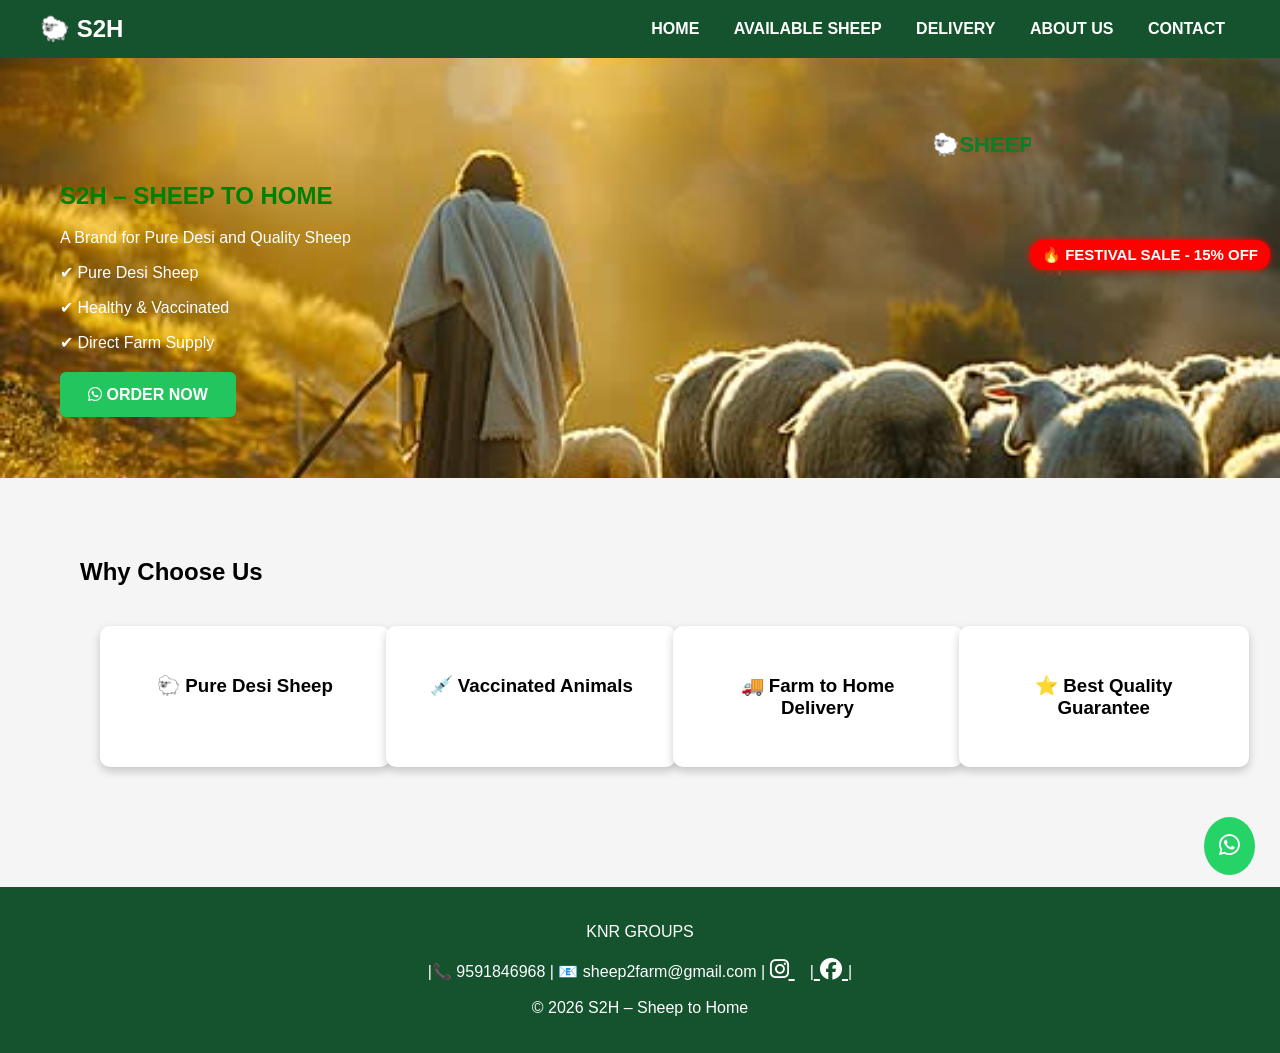
<file: index.html>
<!DOCTYPE html>
<html>
<head>
<title>S2H - SHEEP TO HOME</title>
<link rel="stylesheet" href="style.css">
<link rel="stylesheet"
href="https://cdnjs.cloudflare.com/ajax/libs/font-awesome/6.5.0/css/all.min.css">
</head>
<body>
<header>
<div class="logo">🐑 S2H</div>
<nav>
<a href="index.html">HOME</a>
<a href="sheep.html">AVAILABLE SHEEP</a>
<a href="delivery.html">DELIVERY</a>
<a href="about.html">ABOUT US</a>
<a href="contact.html">CONTACT</a>
</nav>
</header>
<section class="hero">
  <div class="festival-tag">
🔥 FESTIVAL SALE - 15% OFF
</div>
<div>
  <marquee style="color:#0b7d2b; font-size:22px; font-weight:bold;">
🐑SHEEP TO HOME – FARM FRESH DESI SHEEP DELIVERED WITH TRUST AND QUALITY🐑
</marquee>
<h2 style="color:green; font-weight:bold;">
S2H – SHEEP TO HOME
</h2>
<p>A Brand for Pure Desi and Quality Sheep</p>
<p>✔ Pure Desi Sheep</p>
<p>✔ Healthy & Vaccinated</p>
<p>✔ Direct Farm Supply</p>
<br>
<a class="btn" href="https://wa.me/919591846968">
<i class="fa-brands fa-whatsapp"></i> ORDER NOW
</a>
</div>
</section>
<section class="section">
<h2>Why Choose Us</h2>
<div class="grid">
<div class="card"><h3>🐑 Pure Desi Sheep</h3></div>
<div class="card"><h3>💉 Vaccinated Animals</h3></div>
<div class="card"><h3>🚚 Farm to Home Delivery</h3></div>
<div class="card"><h3>⭐ Best Quality Guarantee</h3></div>
</div>
</section>

<footer>
<p>KNR GROUPS</p>  
<p>|📞 9591846968 | 📧 sheep2farm@gmail.com |
<a href="https://instagram.com" target="_blank" style="color:white; margin-right:15px; font-size:22px;">
<i class="fa-brands fa-instagram"></i>
</a>
|<a href="https://facebook.com" target="_blank" style="color:white; font-size:22px;">
<i class="fa-brands fa-facebook"></i>
</a>|
</p>
<p>© 2026 S2H – Sheep to Home</p>
</footer>

<a class="whatsapp" href="https://wa.me/919591846968">
<i class="fa-brands fa-whatsapp"></i>
</a>

</body>
</html>
</file>
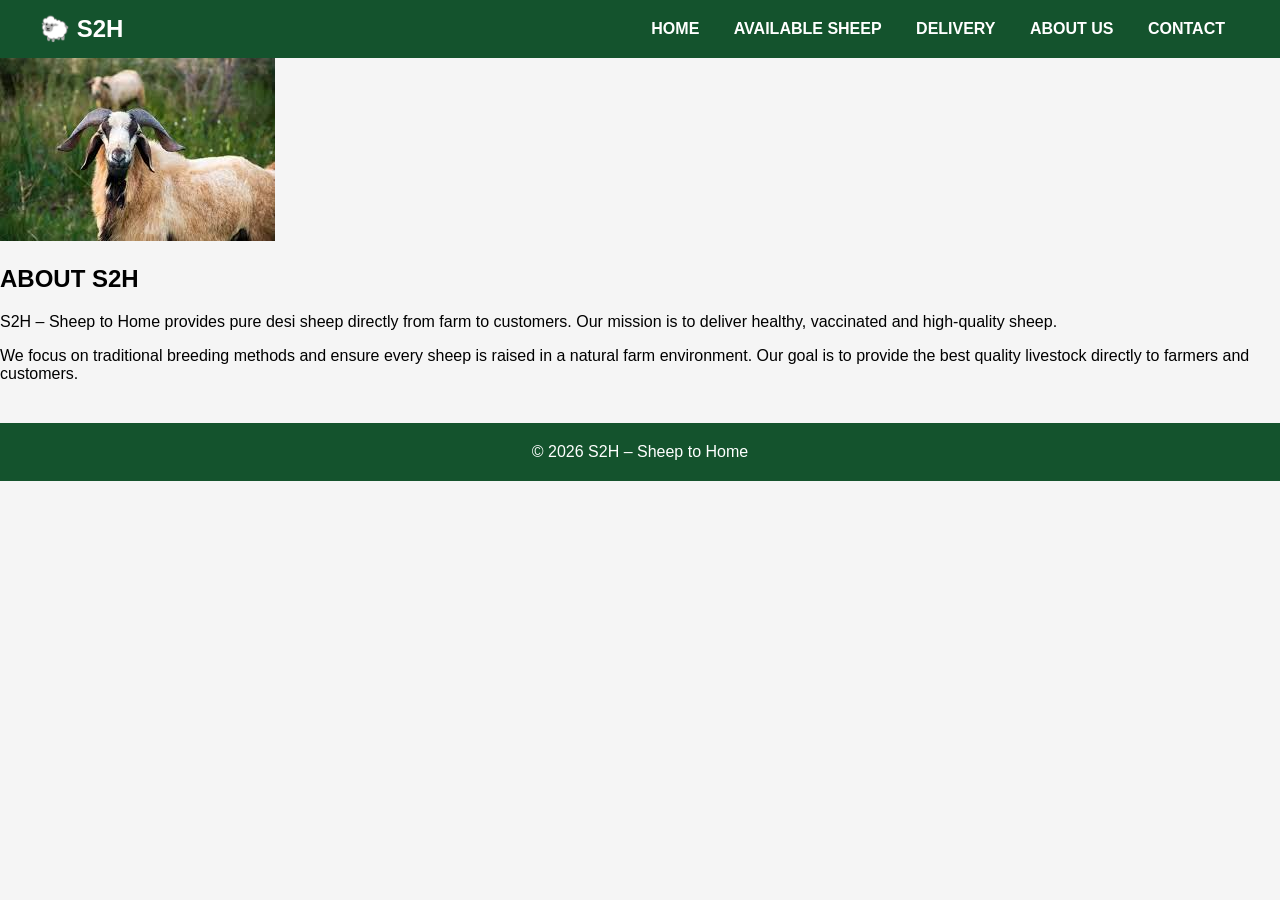
<file: about.html>
<!DOCTYPE html>
<html>
<head>
<title>About Us</title>
<link rel="stylesheet" href="style.css">
</head>
<body>

<header>
<div class="logo">🐑 S2H</div>
<nav>
<a href="index.html">HOME</a>
<a href="sheep.html">AVAILABLE SHEEP</a>
<a href="delivery.html">DELIVERY</a>
<a href="about.html">ABOUT US</a>
<a href="contact.html">CONTACT</a>
</nav>
</header>

<div class="about-section">

<div class="about-image">
<img src="d1.jpg" alt="S2H Farm">
</div>

<div class="about-text">
<h2>ABOUT S2H</h2>
<p>
S2H – Sheep to Home provides pure desi sheep directly from farm to customers.
Our mission is to deliver healthy, vaccinated and high-quality sheep.
</p>
<p>
We focus on traditional breeding methods and ensure every sheep is raised
in a natural farm environment. Our goal is to provide the best quality
livestock directly to farmers and customers.
</p>
</div>

<footer>© 2026 S2H – Sheep to Home</footer>

</body>
</html>
</file>
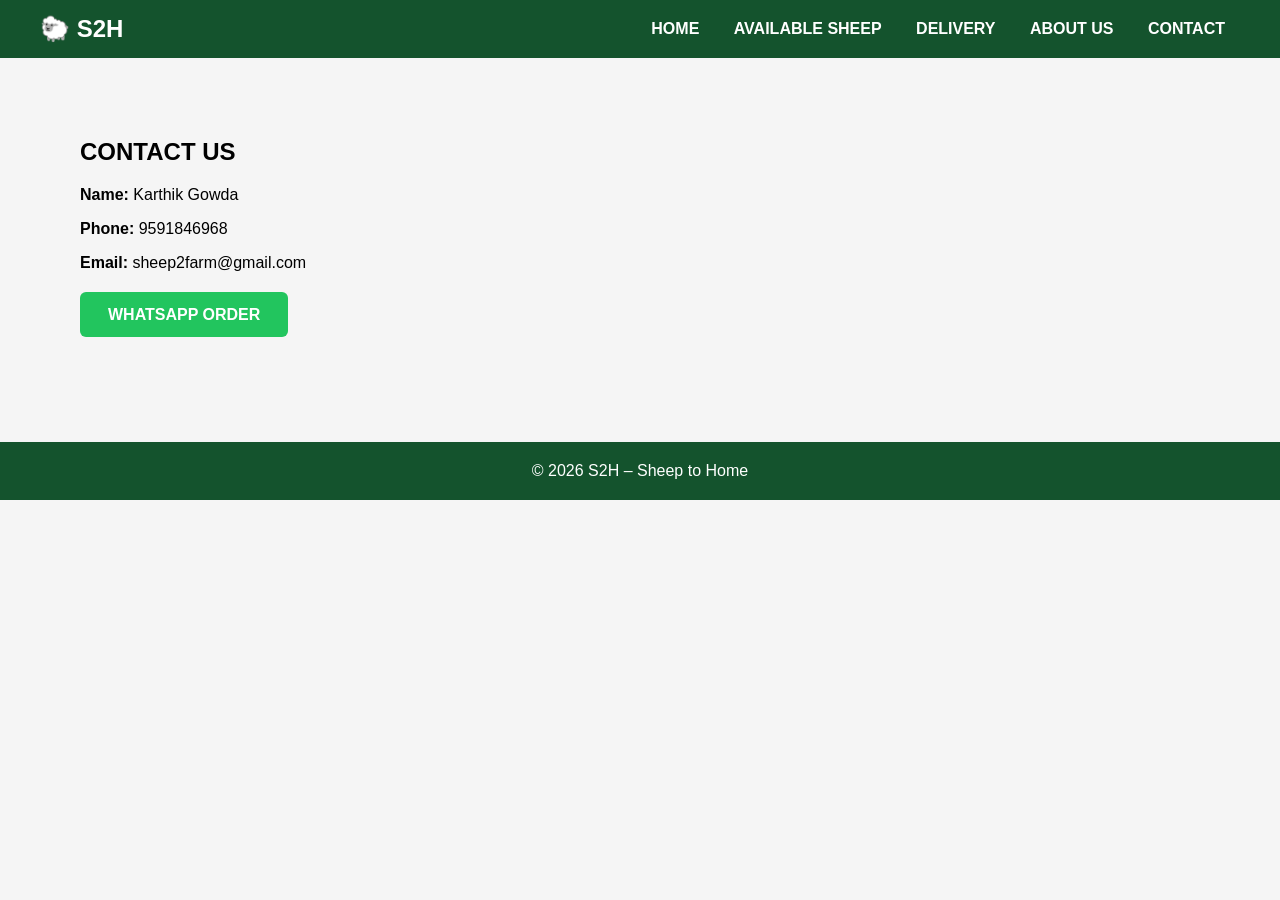
<file: contact.html>
<!DOCTYPE html>
<html>
<head>
<title>Contact</title>
<link rel="stylesheet" href="style.css">
</head>
<body>

<header>
<div class="logo">🐑 S2H</div>
<nav>
<a href="index.html">HOME</a>
<a href="sheep.html">AVAILABLE SHEEP</a>
<a href="delivery.html">DELIVERY</a>
<a href="about.html">ABOUT US</a>
<a href="contact.html">CONTACT</a>
</nav>
</header>

<section class="section">
<h2> <b>CONTACT US</b></h2>
<p><b>Name:</b> Karthik Gowda</p>
<p><b>Phone:</b> 9591846968</p>
<p><b>Email:</b> sheep2farm@gmail.com</p>
<br>
<a class="btn" href="https://wa.me/919591846968">WHATSAPP ORDER</a>
<br><br>
</section>

<footer>© 2026 S2H – Sheep to Home</footer>

</body>
</html>
</file>
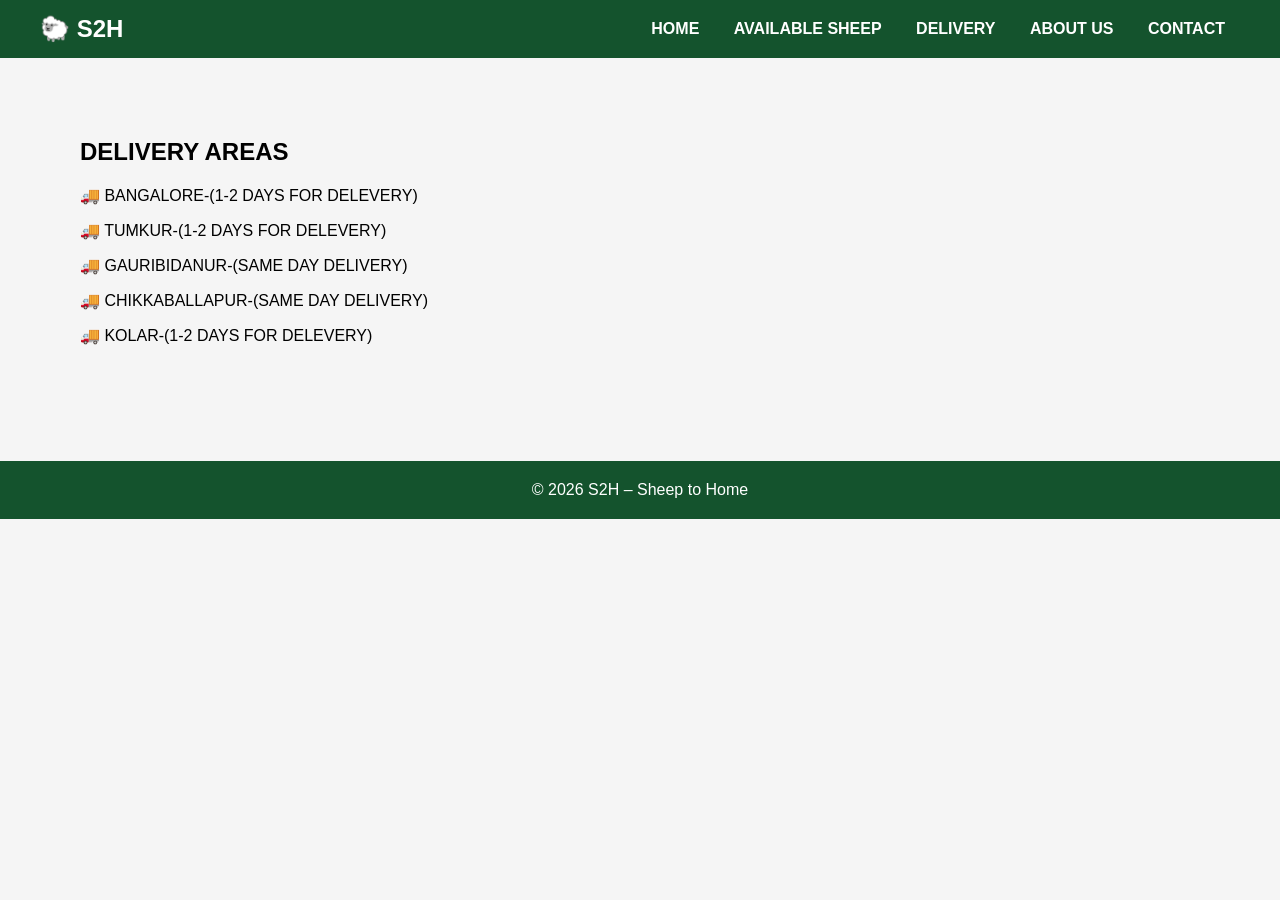
<file: delivery.html>
<!DOCTYPE html>
<html>
<head>
<title>Delivery</title>
<link rel="stylesheet" href="style.css">
</head>
<body>

<header>
<div class="logo">🐑 S2H</div>
<nav>
<a href="index.html">HOME</a>
<a href="sheep.html">AVAILABLE SHEEP</a>
<a href="delivery.html">DELIVERY</a>
<a href="about.html">ABOUT US</a>
<a href="contact.html">CONTACT</a>
</nav>
</header>

<section class="section">
<h2>DELIVERY AREAS</h2>
<p>🚚 BANGALORE-(1-2 DAYS FOR DELEVERY)</p>
<p>🚚 TUMKUR-(1-2 DAYS FOR DELEVERY)</p>
<p>🚚 GAURIBIDANUR-(SAME DAY DELIVERY)</p>
<p>🚚 CHIKKABALLAPUR-(SAME DAY DELIVERY)</p>
  <p>🚚 KOLAR-(1-2 DAYS FOR DELEVERY)</p>
</section>

<footer>© 2026 S2H – Sheep to Home</footer>

</body>
</html>
</file>
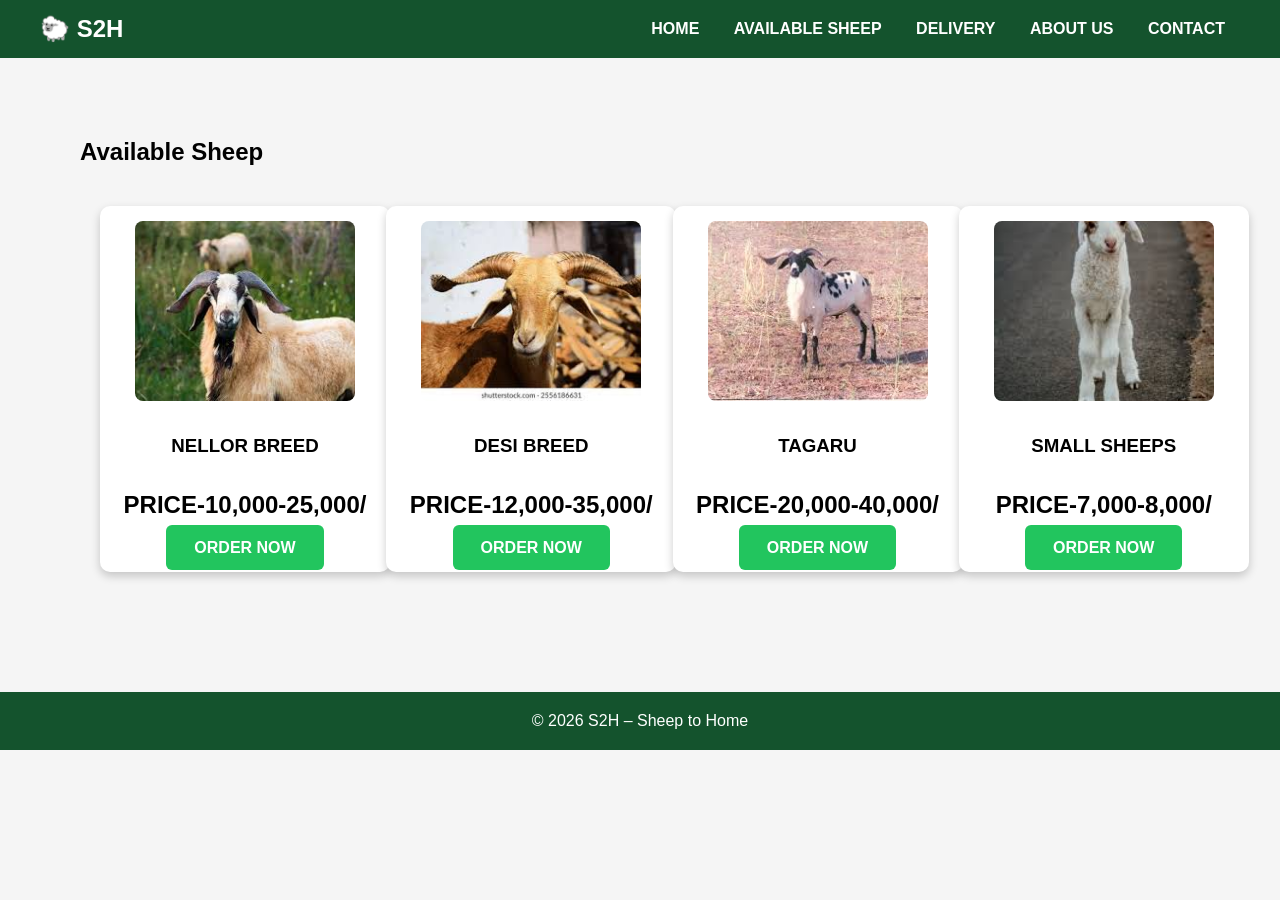
<file: sheep.html>
<!DOCTYPE html>
<html>
<head>
<title>Available Sheep</title>
<link rel="stylesheet" href="style.css">
</head>
<body>

<header>
<div class="logo">🐑 S2H</div>
<nav>
<a href="index.html">HOME</a>
<a href="sheep.html">AVAILABLE SHEEP</a>
<a href="delivery.html">DELIVERY</a>
<a href="about.html">ABOUT US</a>
<a href="contact.html">CONTACT</a>
</nav>
</header>

<section class="section">
<h2>Available Sheep</h2>
<div class="grid">
<div class="card">
<img src="d1.jpg">
<h3>NELLOR BREED</h3>
  <h2>PRICE-10,000-25,000/</h2>
  <a class="btn" href="https://wa.me/919591846968">
<i class="fa-brands fa-whatsapp"></i> ORDER NOW
</a>
</div>
<div class="card">
<img src="imagess.jpg">
<h3>DESI BREED</h3>
  <h2>PRICE-12,000-35,000/</h2>
  <a class="btn" href="https://wa.me/919591846968">
<i class="fa-brands fa-whatsapp"></i> ORDER NOW
</a>
</div>
<div class="card">
<img src="images.jpg">
<h3>TAGARU</h3>
  <h2>PRICE-20,000-40,000/</h2>
  <a class="btn" href="https://wa.me/919591846968">
<i class="fa-brands fa-whatsapp"></i> ORDER NOW
</a>
</div>
<div class="card">
<img src="s1.jpg">
<h3>SMALL SHEEPS</h3>
  <h2>PRICE-7,000-8,000/</h2>
  <a class="btn" href="https://wa.me/919591846968">
<i class="fa-brands fa-whatsapp"></i> ORDER NOW
</a>
</div>
</div>
</section>

<footer>© 2026 S2H – Sheep to Home</footer>

</body>
</html>
</file>
<file: style.css>
body{
font-family: 'Segoe UI', sans-serif;
margin:0;
background:#f5f5f5;
}
header{
background:#14532d;
color:white;
display:flex;
justify-content:space-between;
align-items:center;
padding:15px 40px;
}
.logo{
font-size:24px;
font-weight:bold;
}
nav a{
color:white;
margin:0 15px;
text-decoration:none;
font-weight:bold;
}
nav a:hover{
color:#ffd54f;
}
.hero{
background:url("i.jpg");
background-size:cover;
background-position:center;
height:420px;
display:flex;
align-items:center;
padding-left:60px;
color:white;
}
.hero h1{
font-size:45px;
margin-bottom:10px;
}
.btn{
background:#22c55e;
padding:14px 28px;
border-radius:6px;
text-decoration:none;
color:white;
font-weight:bold;
}
.section{
padding:60px 80px;
}
.grid{
display:grid;
grid-template-columns:repeat(auto-fit,minmax(220px,1fr));
gap:25px;
}
.card{
background:white;
border-radius:10px;
overflow:hidden;
box-shadow:0 4px 12px rgba(0,0,0,0.15);
text-align:center;
}
.card img{
width:100%;
height:160px;
object-fit:cover;
}
.card h3{
padding:15px;
}
footer{
background:#14532d;
color:white;
text-align:center;
padding:20px;
margin-top:40px;
}
.whatsapp{
position:fixed;
bottom:25px;
right:25px;
background:#25D366;
color:white;
padding:15px;
border-radius:50%;
font-size:24px;
text-decoration:none;
}
.card{
width:260px;
background:white;
border-radius:10px;
box-shadow:0 4px 10px rgba(0,0,0,0.2);
text-align:center;
padding:15px;
margin:20px;
}

.card img{
width:220px;
height:180px;
object-fit:cover;
display:block;
margin:0 auto;
border-radius:8px;
}
@keyframes blink{
0%{background:red;}
50%{background:green;}
100%{background:red;}
}
.festival-tag{
position:absolute;
top:240px;
right:10px;
background:red;
color:white;
font-weight:bold;
font-size:15px;
padding:6px 12px;
border-radius:14px;
box-shadow:0 0 6px red;
animation:blink 1s infinite;
}
</file>
